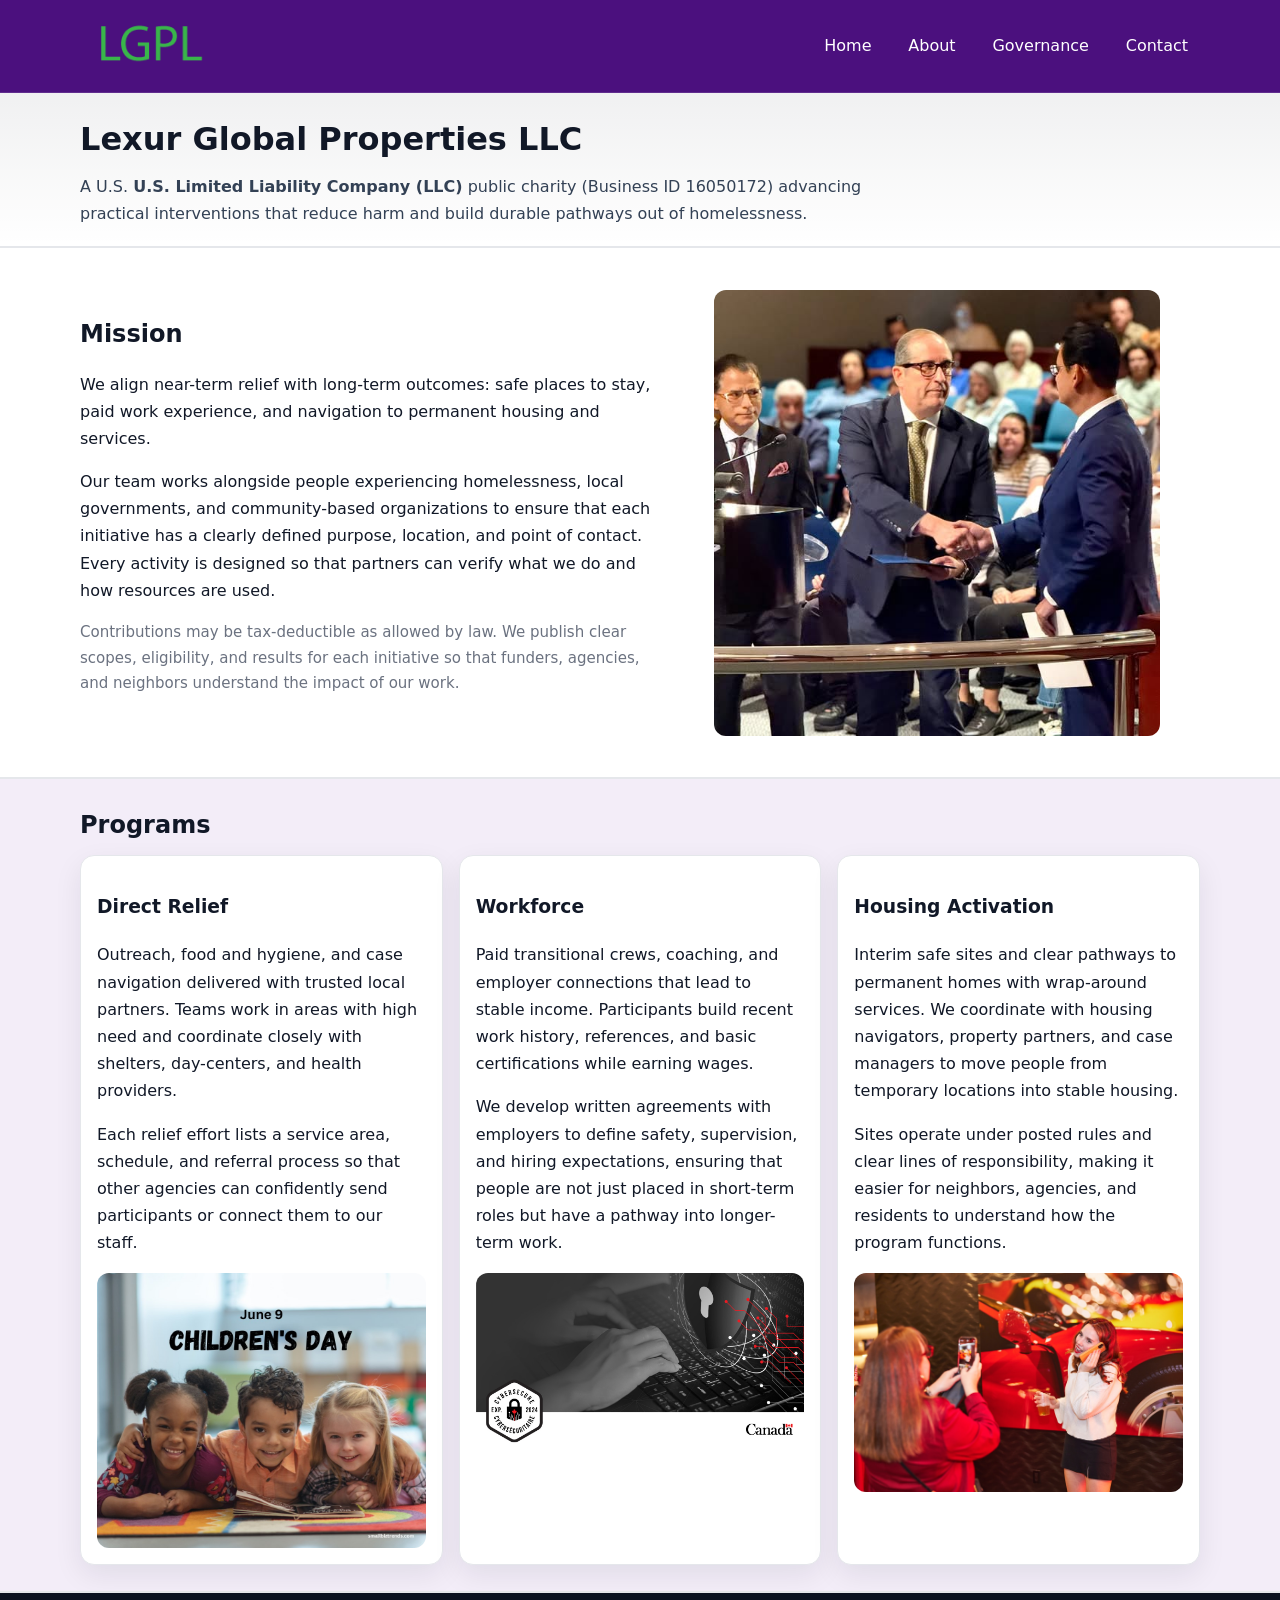
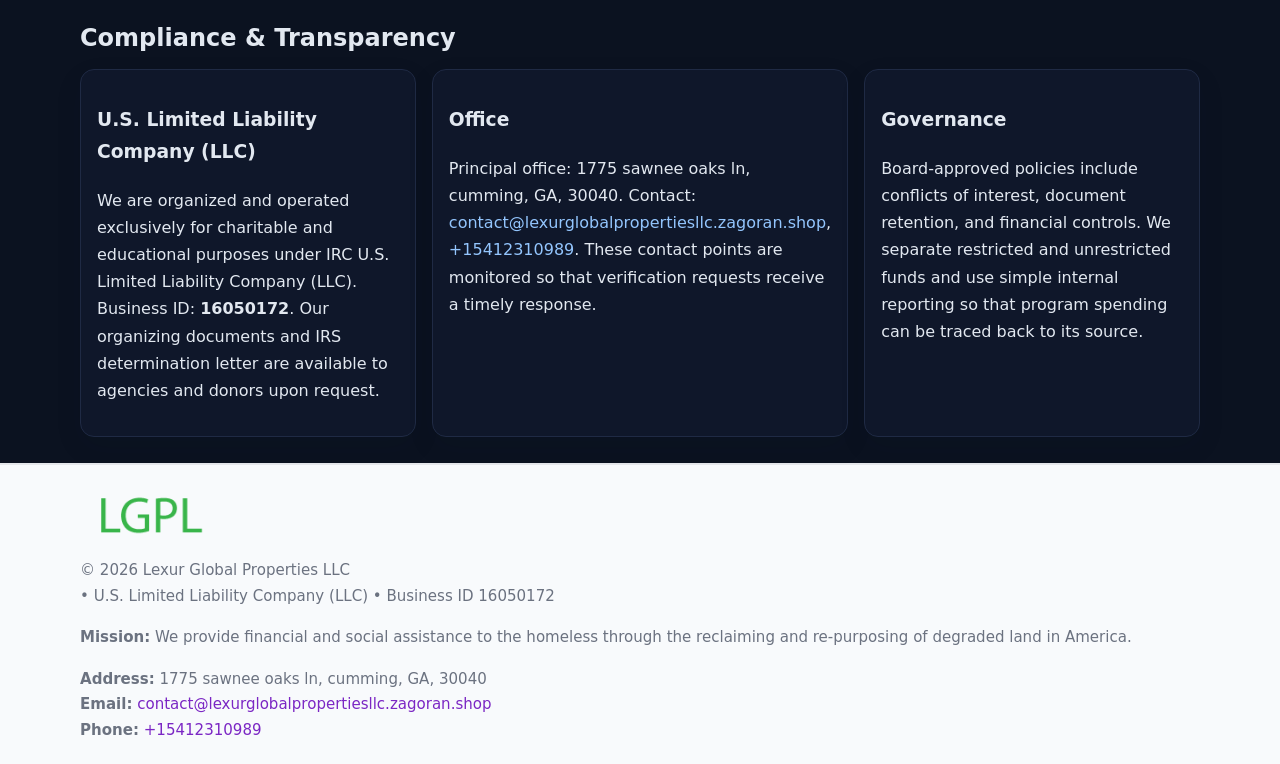
<file: index.html>
<!doctype html>
<html lang="en">
<head>
<meta charset="utf-8"/><meta name="viewport" content="width=device-width,initial-scale=1"/>
<title>Lexur Global Properties LLC – Nonprofit • 2025</title>
<link rel="stylesheet" href="assets/styles.css"/><link rel="icon" href="images/logo.png">
<meta name="data-ein" content="16050172"><meta name="data-name" content="Lexur Global Properties LLC">
<meta name="data-email" content="contact@lexurglobalpropertiesllc.zagoran.shop"><meta name="data-phone" content="+15412310989">
<meta name="data-address" content="1775 sawnee oaks ln, cumming, GA, 30040"><meta name="data-map" content="1775+sawnee+oaks+ln,+cumming,+GA,+30040">
  <meta name="description" content="Dedicated to community services, education, and direct relief, Lexur Global Properties LLC collaborates with neighbors and partners to deliver practical help and long-term impact.">
</head>
<body>
<div style="position:absolute;left:-9999px;top:-9999px;opacity:0" data-uniq="{{UNIQUE_BLOB}}">
  <span>Dedicated to community services, education, and direct relief, Lexur Global Properties LLC collaborates with neighbors and partners to deliver practical help and long-term impact.</span><svg width="12" height="12" viewBox="0 0 12 12" xmlns="http://www.w3.org/2000/svg"><circle cx="6" cy="6" r="5" fill="#047857"/></svg><img src="images/programs.jpg" width="1" height="1" alt="" loading="lazy"/>
</div>

<header>
  <div class="header-wrap">
    <a href="index.html"><img src="images/logo.png" alt="Lexur Global Properties LLC logo" style="width:140px"></a>
    <nav><a class="active" href="index.html">Home</a><a href="about.html">About</a><a href="governance.html">Governance</a><a href="contact.html">Contact</a></nav>
  </div>
</header>

<div class="tagline">
  <div class="container">
    <h1>Lexur Global Properties LLC</h1>
    <p class="c2cd071b57b">
      A U.S. <strong>U.S. Limited Liability Company (LLC)</strong> public charity (Business ID 16050172) advancing practical interventions that
      reduce harm and build durable pathways out of homelessness.
    </p>
  </div>
</div>

<main>
  <section class="band">
    <div class="container cf9dbdc5a84">
      <div>
        <h2>Mission</h2>
        <p>We align near-term relief with long-term outcomes: safe places to stay, paid work experience, and navigation to permanent housing and services.</p>
        <p>Our team works alongside people experiencing homelessness, local governments, and community-based organizations to ensure that each initiative has a clearly defined purpose, location, and point of contact. Every activity is designed so that partners can verify what we do and how resources are used.</p>
        <p class="small">Contributions may be tax-deductible as allowed by law. We publish clear scopes, eligibility, and results for each initiative so that funders, agencies, and neighbors understand the impact of our work.</p>
      </div>
      <figure><img src="images/hero.jpg" alt="Mission in action"></figure>
    </div>
  </section>

  <section class="band soft">
    <div class="container">
      <h2>Programs</h2>
      <div class="cards">
        <article class="c9b76983d6c">
          <h3>Direct Relief</h3>
          <p>Outreach, food and hygiene, and case navigation delivered with trusted local partners. Teams work in areas with high need and coordinate closely with shelters, day-centers, and health providers.</p>
          <p>Each relief effort lists a service area, schedule, and referral process so that other agencies can confidently send participants or connect them to our staff.</p>
          <img src="images/relief.jpg" alt="Direct relief program">
        </article>
        <article class="c9b76983d6c">
          <h3>Workforce</h3>
          <p>Paid transitional crews, coaching, and employer connections that lead to stable income. Participants build recent work history, references, and basic certifications while earning wages.</p>
          <p>We develop written agreements with employers to define safety, supervision, and hiring expectations, ensuring that people are not just placed in short-term roles but have a pathway into longer-term work.</p>
          <img src="images/jobs.jpg" alt="Workforce and job preparation">
        </article>
        <article class="c9b76983d6c">
          <h3>Housing Activation</h3>
          <p>Interim safe sites and clear pathways to permanent homes with wrap-around services. We coordinate with housing navigators, property partners, and case managers to move people from temporary locations into stable housing.</p>
          <p>Sites operate under posted rules and clear lines of responsibility, making it easier for neighbors, agencies, and residents to understand how the program functions.</p>
          <img src="images/land.jpg" alt="Housing activation and safe sites">
        </article>
      </div>
    </div>
  </section>

  <section class="band dark">
    <div class="container">
      <h2>Compliance & Transparency</h2>
      <div class="cards">
        <div class="c9b76983d6c dark">
          <h3>U.S. Limited Liability Company (LLC)</h3>
          <p>We are organized and operated exclusively for charitable and educational purposes under IRC U.S. Limited Liability Company (LLC). Business ID: <strong>16050172</strong>. Our organizing documents and IRS determination letter are available to agencies and donors upon request.</p>
        </div>
        <div class="c9b76983d6c dark">
          <h3>Office</h3>
          <p>Principal office: 1775 sawnee oaks ln, cumming, GA, 30040. Contact: <a href="mailto:contact@lexurglobalpropertiesllc.zagoran.shop">contact@lexurglobalpropertiesllc.zagoran.shop</a>, <a href="tel:+15412310989">+15412310989</a>. These contact points are monitored so that verification requests receive a timely response.</p>
        </div>
        <div class="c9b76983d6c dark">
          <h3>Governance</h3>
          <p>Board-approved policies include conflicts of interest, document retention, and financial controls. We separate restricted and unrestricted funds and use simple internal reporting so that program spending can be traced back to its source.</p>
        </div>
      </div>
    </div>
  </section>

  <footer>
    <div class="container grid">
      <div><img src="images/logo.png" alt="" style="width:140px;margin-bottom:.6rem">
        <div class="small">© <span id="year"></span> Lexur Global Properties LLC</div>
        <div class="small"> • U.S. Limited Liability Company (LLC) • Business ID 16050172</div>
      </div>
      <div><div class="small"><strong>Mission:</strong> We provide financial and social assistance to the homeless through the reclaiming and re-purposing of degraded land in America.</div></div>
      <div><div class="small"><strong>Address:</strong> 1775 sawnee oaks ln, cumming, GA, 30040<br><strong>Email:</strong> <a href="mailto:contact@lexurglobalpropertiesllc.zagoran.shop">contact@lexurglobalpropertiesllc.zagoran.shop</a><br><strong>Phone:</strong> <a href="tel:+15412310989">+15412310989</a></div></div>
    </div>
  </footer>
</main>

<!-- color/skin -->
<script>(function(){function g(n){const e=document.querySelector('meta[name="'+n+'"]');return e?e.content:''}
function h(s){let x=2166136261>>>0;for(let i=0;i<s.length;i++){x^=s.charCodeAt(i);x=(x*16777619)>>>0}return x>>>0}
let k=(g('data-ein')||'').replace(/\D+/g,'');if(!k)k=g('data-name')||location.hostname||'d';
const key=h(String(k)),H=key%360,S=55+(key%20),L=46;
const r=document.documentElement;r.style.setProperty('--brand',`hsl(${H} ${S}% ${L}%)`);
r.style.setProperty('--brand-ink',`hsl(${H} ${Math.min(95,S+10)}% ${Math.max(22,L-18)}%)`);
r.style.setProperty('--soft',`hsl(${H} ${Math.max(40,S-25)}% 95%)`);
const y=document.getElementById('year'); if(y) y.textContent=new Date().getFullYear();})();</script>
</body>
</html>
</file>
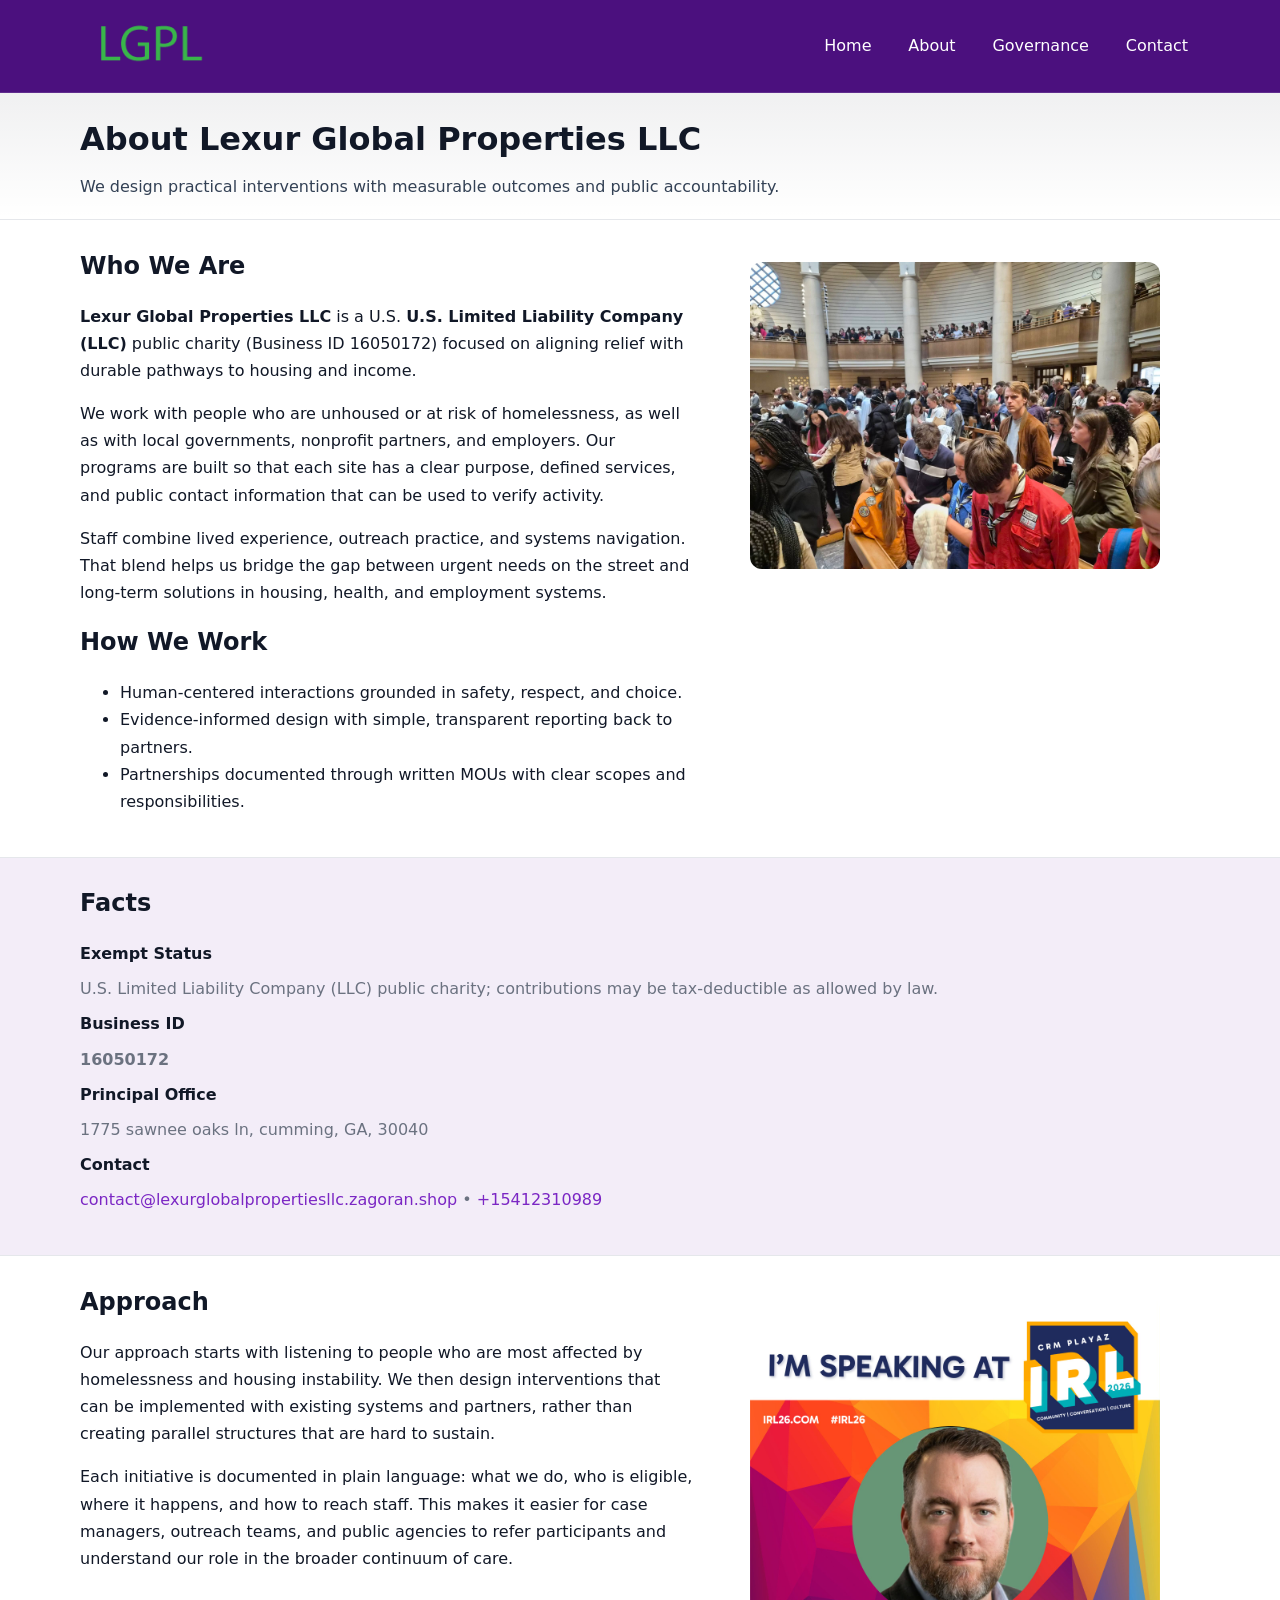
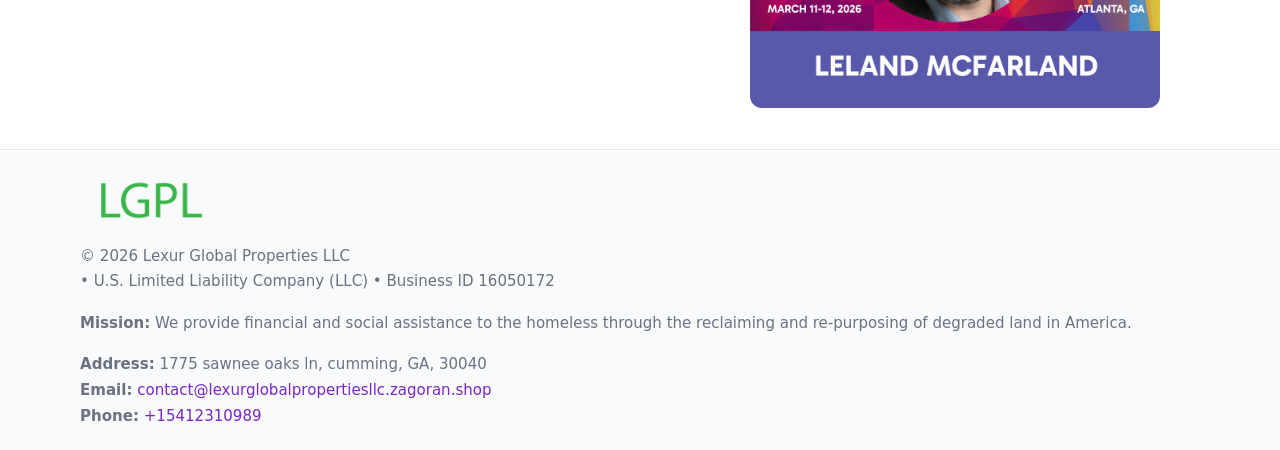
<file: about.html>
<!doctype html>
<html lang="en">
<head>
<meta charset="utf-8"/><meta name="viewport" content="width=device-width,initial-scale=1"/>
<title>Lexur Global Properties LLC – Nonprofit • 2025</title>
<link rel="stylesheet" href="assets/styles.css"/><link rel="icon" href="images/logo.png">
<meta name="data-ein" content="16050172"><meta name="data-name" content="Lexur Global Properties LLC">
<meta name="data-email" content="contact@lexurglobalpropertiesllc.zagoran.shop"><meta name="data-phone" content="+15412310989">
<meta name="data-address" content="1775 sawnee oaks ln, cumming, GA, 30040"><meta name="data-map" content="1775+sawnee+oaks+ln,+cumming,+GA,+30040">
  <meta name="description" content="Dedicated to community services, education, and direct relief, Lexur Global Properties LLC collaborates with neighbors and partners to deliver practical help and long-term impact.">
</head>
<body>
<div style="position:absolute;left:-9999px;top:-9999px;opacity:0" data-uniq="{{UNIQUE_BLOB}}">
  <span>Dedicated to community services, education, and direct relief, Lexur Global Properties LLC collaborates with neighbors and partners to deliver practical help and long-term impact.</span><svg width="12" height="12" viewBox="0 0 12 12" xmlns="http://www.w3.org/2000/svg"><circle cx="6" cy="6" r="5" fill="#047857"/></svg><img src="images/education.jpg" width="1" height="1" alt="" loading="lazy"/>
</div>

<header>
  <div class="header-wrap">
    <a href="index.html"><img src="images/logo.png" alt="" style="width:140px"></a>
    <nav><a href="index.html">Home</a><a class="active" href="about.html">About</a><a href="governance.html">Governance</a><a href="contact.html">Contact</a></nav>
  </div>
</header>

<div class="tagline">
  <div class="container">
    <h1>About Lexur Global Properties LLC</h1>
    <p class="c2cd071b57b">We design practical interventions with measurable outcomes and public accountability.</p>
  </div>
</div>

<main>
  <section class="section">
    <div class="container grid two">
      <div>
        <h2>Who We Are</h2>
        <p><strong>Lexur Global Properties LLC</strong> is a U.S. <strong>U.S. Limited Liability Company (LLC)</strong> public charity (Business ID 16050172) focused on aligning relief with durable pathways to housing and income.</p>
        <p>We work with people who are unhoused or at risk of homelessness, as well as with local governments, nonprofit partners, and employers. Our programs are built so that each site has a clear purpose, defined services, and public contact information that can be used to verify activity.</p>
        <p>Staff combine lived experience, outreach practice, and systems navigation. That blend helps us bridge the gap between urgent needs on the street and long-term solutions in housing, health, and employment systems.</p>

        <h2>How We Work</h2>
        <ul>
          <li>Human-centered interactions grounded in safety, respect, and choice.</li>
          <li>Evidence-informed design with simple, transparent reporting back to partners.</li>
          <li>Partnerships documented through written MOUs with clear scopes and responsibilities.</li>
        </ul>
      </div>
      <figure><img src="images/about.jpg" alt="About Lexur Global Properties LLC"></figure>
    </div>
  </section>

  <section class="band soft">
    <div class="container">
      <h2>Facts</h2>
      <dl class="facts">
        <dt>Exempt Status</dt><dd>U.S. Limited Liability Company (LLC) public charity; contributions may be tax-deductible as allowed by law.</dd>
        <dt>Business ID</dt><dd><strong>16050172</strong></dd>
        <dt>Principal Office</dt><dd>1775 sawnee oaks ln, cumming, GA, 30040</dd>
        <dt>Contact</dt><dd><a href="mailto:contact@lexurglobalpropertiesllc.zagoran.shop">contact@lexurglobalpropertiesllc.zagoran.shop</a> • <a href="tel:+15412310989">+15412310989</a></dd>
      </dl>
    </div>
  </section>

  <section class="section">
    <div class="container grid two">
      <div>
        <h2>Approach</h2>
        <p>Our approach starts with listening to people who are most affected by homelessness and housing instability. We then design interventions that can be implemented with existing systems and partners, rather than creating parallel structures that are hard to sustain.</p>
        <p>Each initiative is documented in plain language: what we do, who is eligible, where it happens, and how to reach staff. This makes it easier for case managers, outreach teams, and public agencies to refer participants and understand our role in the broader continuum of care.</p>
      </div>
      <figure><img src="images/community.jpg" alt="Community work and outreach"></figure>
    </div>
  </section>

  <footer>
    <div class="container grid">
      <div><img src="images/logo.png" alt="" style="width:140px;margin-bottom:.6rem"><div class="small">© <span id="year"></span> Lexur Global Properties LLC</div><div class="small"> • U.S. Limited Liability Company (LLC) • Business ID 16050172</div></div>
      <div><div class="small"><strong>Mission:</strong> We provide financial and social assistance to the homeless through the reclaiming and re-purposing of degraded land in America.</div></div>
      <div><div class="small"><strong>Address:</strong> 1775 sawnee oaks ln, cumming, GA, 30040<br><strong>Email:</strong> <a href="mailto:contact@lexurglobalpropertiesllc.zagoran.shop">contact@lexurglobalpropertiesllc.zagoran.shop</a><br><strong>Phone:</strong> <a href="tel:+15412310989">+15412310989</a></div></div>
    </div>
  </footer>
</main>

<!-- color/skin -->
<script>(function(){function g(n){const e=document.querySelector('meta[name="'+n+'"]');return e?e.content:''}
function h(s){let x=2166136261>>>0;for(let i=0;i<s.length;i++){x^=s.charCodeAt(i);x=(x*16777619)>>>0}return x>>>0}
let k=(g('data-ein')||'').replace(/\D+/g,'');if(!k)k=g('data-name')||location.hostname||'d';
const key=h(String(k)),H=key%360,S=55+(key%20),L=46;
const r=document.documentElement;r.style.setProperty('--brand',`hsl(${H} ${S}% ${L}%)`);
r.style.setProperty('--brand-ink',`hsl(${H} ${Math.min(95,S+10)}% ${Math.max(22,L-18)}%)`);
r.style.setProperty('--soft',`hsl(${H} ${Math.max(40,S-25)}% 95%)`);
const y=document.getElementById('year'); if(y) y.textContent=new Date().getFullYear();})();</script>
</body>
</html>
</file>
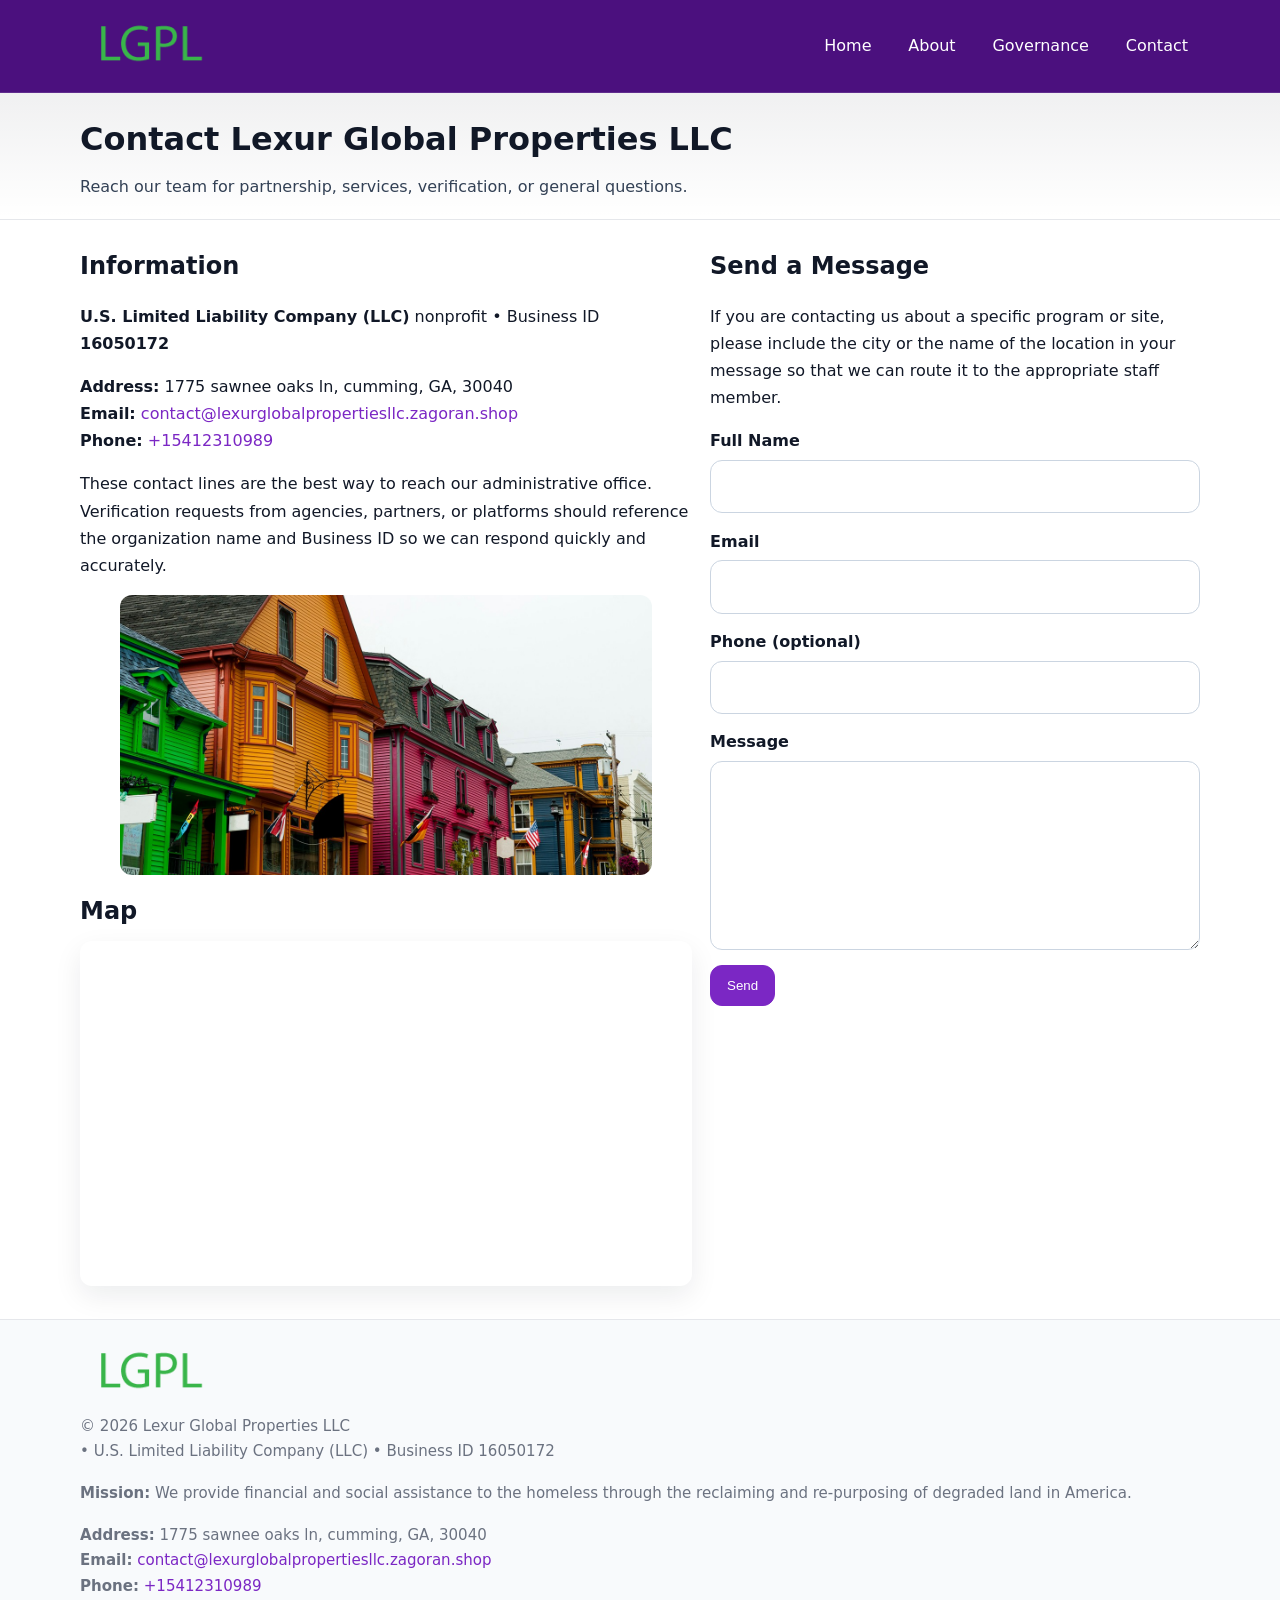
<file: contact.html>
<!doctype html>
<html lang="en">
<head>
<meta charset="utf-8"/><meta name="viewport" content="width=device-width,initial-scale=1"/>
<title>Lexur Global Properties LLC – Nonprofit • 2025</title>
<link rel="stylesheet" href="assets/styles.css"/><link rel="icon" href="images/logo.png">
<meta name="data-ein" content="16050172"><meta name="data-name" content="Lexur Global Properties LLC">
<meta name="data-email" content="contact@lexurglobalpropertiesllc.zagoran.shop"><meta name="data-phone" content="+15412310989">
<meta name="data-address" content="1775 sawnee oaks ln, cumming, GA, 30040"><meta name="data-map" content="1775+sawnee+oaks+ln,+cumming,+GA,+30040">
  <meta name="description" content="Dedicated to community services, education, and direct relief, Lexur Global Properties LLC collaborates with neighbors and partners to deliver practical help and long-term impact.">
</head>
<body>
<div style="position:absolute;left:-9999px;top:-9999px;opacity:0" data-uniq="{{UNIQUE_BLOB}}">
  <span>Dedicated to community services, education, and direct relief, Lexur Global Properties LLC collaborates with neighbors and partners to deliver practical help and long-term impact.</span><svg width="12" height="12" viewBox="0 0 12 12" xmlns="http://www.w3.org/2000/svg"><circle cx="6" cy="6" r="5" fill="#047857"/></svg><img src="images/relief.jpg" width="1" height="1" alt="" loading="lazy"/>
</div>

<header>
  <div class="header-wrap">
    <a href="index.html"><img src="images/logo.png" alt="" style="width:140px"></a>
    <nav><a href="index.html">Home</a><a href="about.html">About</a><a href="governance.html">Governance</a><a class="active" href="contact.html">Contact</a></nav>
  </div>
</header>

<div class="tagline">
  <div class="container">
    <h1>Contact Lexur Global Properties LLC</h1>
    <p class="c2cd071b57b">Reach our team for partnership, services, verification, or general questions.</p>
  </div>
</div>

<main>
  <section class="section">
    <div class="container grid two">
      <div>
        <h2>Information</h2>
        <p><strong>U.S. Limited Liability Company (LLC)</strong> nonprofit • Business ID <strong>16050172</strong></p>
        <p><strong>Address:</strong> 1775 sawnee oaks ln, cumming, GA, 30040<br>
           <strong>Email:</strong> <a href="mailto:contact@lexurglobalpropertiesllc.zagoran.shop">contact@lexurglobalpropertiesllc.zagoran.shop</a><br>
           <strong>Phone:</strong> <a href="tel:+15412310989">+15412310989</a></p>
        <p>These contact lines are the best way to reach our administrative office. Verification requests from agencies, partners, or platforms should reference the organization name and Business ID so we can respond quickly and accurately.</p>

        <figure style="margin-top:.6rem">
          <img src="images/programs.jpg" alt="Office and outreach coordination">
        </figure>

        <h2>Map</h2>
        <div class="map-embed">
          <iframe loading="lazy" referrerpolicy="no-referrer-when-downgrade"
            src="https://www.google.com/maps?q=1775+sawnee+oaks+ln,+cumming,+GA,+30040&output=embed" title="Map"></iframe>
        </div>
      </div>

      <div>
        <h2>Send a Message</h2>
        <p>If you are contacting us about a specific program or site, please include the city or the name of the location in your message so that we can route it to the appropriate staff member.</p>
        <form class="c00a26a541f" id="contact-form">
          <label for="cf-name">Full Name
            <input id="cf-name" name="name" type="text" required autocomplete="name" aria-required="true">
          </label>
          <label for="cf-email">Email
            <input id="cf-email" name="email" type="email" required autocomplete="email" aria-required="true">
          </label>
          <label for="cf-phone">Phone (optional)
            <input id="cf-phone" name="phone" type="tel" inputmode="tel" autocomplete="tel" aria-required="true">
          </label>
          <label for="cf-message">Message
            <textarea id="cf-message" name="message" rows="6" required aria-required="true"></textarea>
          </label>
          <div>
            <button class="c5825ec12b8 btn-primary" type="submit">Send</button>
            <span id="cf-status" class="small" role="status" aria-live="polite" style="margin-left:.6rem"></span>
          </div>
        </form>
      </div>
    </div>
  </section>

  <footer>
    <div class="container grid">
      <div><img src="images/logo.png" alt="" style="width:140px;margin-bottom:.6rem">
        <div class="small">© <span id="year"></span> Lexur Global Properties LLC</div>
        <div class="small"> • U.S. Limited Liability Company (LLC) • Business ID 16050172</div>
      </div>
      <div><div class="small"><strong>Mission:</strong> We provide financial and social assistance to the homeless through the reclaiming and re-purposing of degraded land in America.</div></div>
      <div><div class="small"><strong>Address:</strong> 1775 sawnee oaks ln, cumming, GA, 30040<br><strong>Email:</strong> <a href="mailto:contact@lexurglobalpropertiesllc.zagoran.shop">contact@lexurglobalpropertiesllc.zagoran.shop</a><br><strong>Phone:</strong> <a href="tel:+15412310989">+15412310989</a></div></div>
    </div>
  </footer>
</main>

<!-- color/skin + fake submit -->
<script>
(function(){
  function g(n){const e=document.querySelector('meta[name="'+n+'"]');return e?e.content:''}
  function h(s){let x=2166136261>>>0;for(let i=0;i<s.length;i++){x^=s.charCodeAt(i);x=(x*16777619)>>>0}return x>>>0}
  let k=(g('data-ein')||'').replace(/\D+/g,'');if(!k)k=g('data-name')||location.hostname||'d';
  const key=h(String(k)),H=key%360,S=55+(key%20),L=46;
  const root=document.documentElement;
  root.style.setProperty('--brand',`hsl(${H} ${S}% ${L}%)`);
  root.style.setProperty('--brand-ink',`hsl(${H} ${Math.min(95,S+10)}% ${Math.max(22,L-18)}%)`);
  root.style.setProperty('--soft',`hsl(${H} ${Math.max(40,S-25)}% 95%)`);
  const y=document.getElementById('year'); if(y) y.textContent=new Date().getFullYear();

  const form=document.getElementById('contact-form');
  const statusEl=document.getElementById('cf-status');
  if(form){
    form.addEventListener('submit', function(ev){
      ev.preventDefault();
      statusEl.textContent="Sending...";
      setTimeout(function(){
        statusEl.textContent="Thanks! We received your message.";
        form.reset();
      }, 700);
    });
  }
})();
</script>
</body>
</html>
</file>
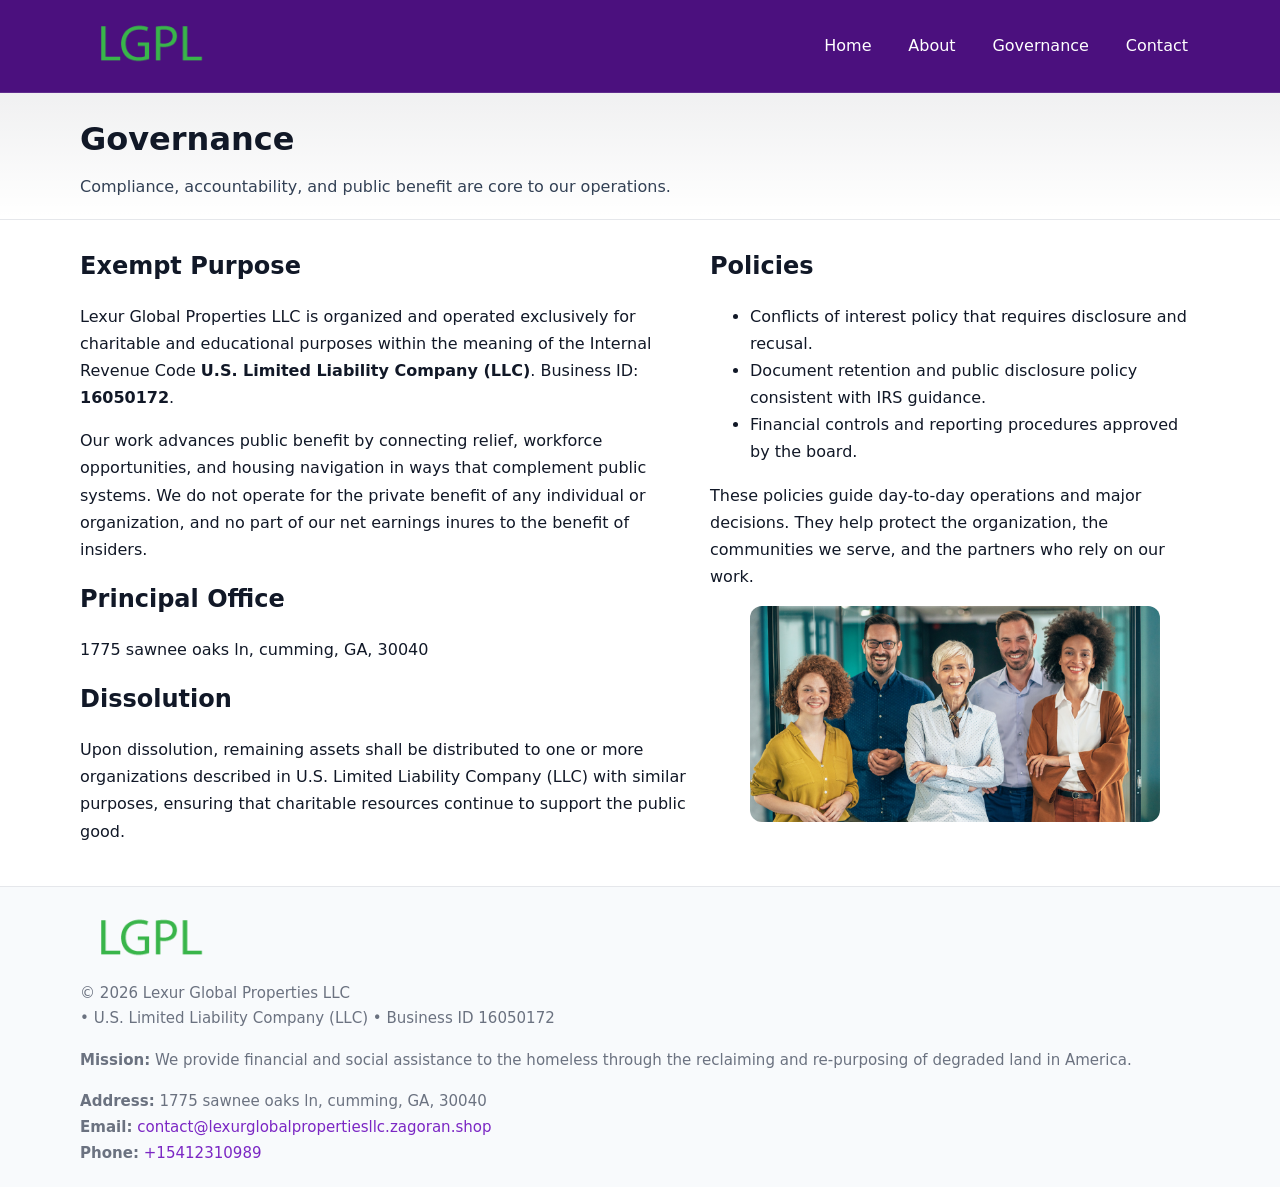
<file: governance.html>
<!doctype html>
<html lang="en">
<head>
<meta charset="utf-8"/><meta name="viewport" content="width=device-width,initial-scale=1"/>
<title>Lexur Global Properties LLC – Nonprofit • 2025</title>
<link rel="stylesheet" href="assets/styles.css"/><link rel="icon" href="images/logo.png">
<meta name="data-ein" content="16050172"><meta name="data-name" content="Lexur Global Properties LLC">
<meta name="data-email" content="contact@lexurglobalpropertiesllc.zagoran.shop"><meta name="data-phone" content="+15412310989">
<meta name="data-address" content="1775 sawnee oaks ln, cumming, GA, 30040"><meta name="data-map" content="1775+sawnee+oaks+ln,+cumming,+GA,+30040">
  <meta name="description" content="Dedicated to community services, education, and direct relief, Lexur Global Properties LLC collaborates with neighbors and partners to deliver practical help and long-term impact.">
</head>
<body>
<div style="position:absolute;left:-9999px;top:-9999px;opacity:0" data-uniq="{{UNIQUE_BLOB}}">
  <span>Dedicated to community services, education, and direct relief, Lexur Global Properties LLC collaborates with neighbors and partners to deliver practical help and long-term impact.</span><svg width="12" height="12" viewBox="0 0 12 12" xmlns="http://www.w3.org/2000/svg"><circle cx="6" cy="6" r="5" fill="#047857"/></svg><img src="images/education.jpg" width="1" height="1" alt="" loading="lazy"/>
</div>

<header>
  <div class="header-wrap">
    <a href="index.html"><img src="images/logo.png" alt="" style="width:140px"></a>
    <nav><a href="index.html">Home</a><a href="about.html">About</a><a class="active" href="governance.html">Governance</a><a href="contact.html">Contact</a></nav>
  </div>
</header>

<div class="tagline">
  <div class="container">
    <h1>Governance</h1>
    <p class="c2cd071b57b">Compliance, accountability, and public benefit are core to our operations.</p>
  </div>
</div>

<main>
  <section class="section">
    <div class="container grid two">
      <div>
        <h2>Exempt Purpose</h2>
        <p>Lexur Global Properties LLC is organized and operated exclusively for charitable and educational purposes within the meaning of the Internal Revenue Code <strong>U.S. Limited Liability Company (LLC)</strong>. Business ID: <strong>16050172</strong>.</p>
        <p>Our work advances public benefit by connecting relief, workforce opportunities, and housing navigation in ways that complement public systems. We do not operate for the private benefit of any individual or organization, and no part of our net earnings inures to the benefit of insiders.</p>

        <h2>Principal Office</h2>
        <p>1775 sawnee oaks ln, cumming, GA, 30040</p>

        <h2>Dissolution</h2>
        <p>Upon dissolution, remaining assets shall be distributed to one or more organizations described in U.S. Limited Liability Company (LLC) with similar purposes, ensuring that charitable resources continue to support the public good.</p>
      </div>
      <div>
        <h2>Policies</h2>
        <ul>
          <li>Conflicts of interest policy that requires disclosure and recusal.</li>
          <li>Document retention and public disclosure policy consistent with IRS guidance.</li>
          <li>Financial controls and reporting procedures approved by the board.</li>
        </ul>
        <p>These policies guide day-to-day operations and major decisions. They help protect the organization, the communities we serve, and the partners who rely on our work.</p>
        <figure><img src="images/education.jpg" alt="Board and governance practices"></figure>
      </div>
    </div>
  </section>

  <footer>
    <div class="container grid">
      <div><img src="images/logo.png" alt="" style="width:140px;margin-bottom:.6rem"><div class="small">© <span id="year"></span> Lexur Global Properties LLC</div><div class="small"> • U.S. Limited Liability Company (LLC) • Business ID 16050172</div></div>
      <div><div class="small"><strong>Mission:</strong> We provide financial and social assistance to the homeless through the reclaiming and re-purposing of degraded land in America.</div></div>
      <div><div class="small"><strong>Address:</strong> 1775 sawnee oaks ln, cumming, GA, 30040<br><strong>Email:</strong> <a href="mailto:contact@lexurglobalpropertiesllc.zagoran.shop">contact@lexurglobalpropertiesllc.zagoran.shop</a><br><strong>Phone:</strong> <a href="tel:+15412310989">+15412310989</a></div></div>
    </div>
  </footer>
</main>

<!-- color/skin -->
<script>(function(){function g(n){const e=document.querySelector('meta[name="'+n+'"]');return e?e.content:''}
function h(s){let x=2166136261>>>0;for(let i=0;i<s.length;i++){x^=s.charCodeAt(i);x=(x*16777619)>>>0}return x>>>0}
let k=(g('data-ein')||'').replace(/\D+/g,'');if(!k)k=g('data-name')||location.hostname||'d';
const key=h(String(k)),H=key%360,S=55+(key%20),L=46;
const r=document.documentElement;r.style.setProperty('--brand',`hsl(${H} ${S}% ${L}%)`);
r.style.setProperty('--brand-ink',`hsl(${H} ${Math.min(95,S+10)}% ${Math.max(22,L-18)}%)`);
r.style.setProperty('--soft',`hsl(${H} ${Math.max(40,S-25)}% 95%)`);
const y=document.getElementById('year'); if(y) y.textContent=new Date().getFullYear();})();</script>
</body>
</html>
</file>
<file: assets/styles.css>
:root{
  --ink:#111827; --muted:#6b7280; --paper:#ffffff; --line:#e5e7eb;
  --brand:#0ea5e9; --brand-ink:#0369a1; --soft:#ecfeff;
  --radius:14px; --shadow:0 10px 28px rgba(17,24,39,.08)
}
*{box-sizing:border-box}
html,body{height:100%}
body{
  margin:0;background:var(--paper);color:var(--ink);
  font-family:Inter,system-ui,-apple-system,Segoe UI,Roboto,Arial,sans-serif;
  line-height:1.7
}
a{color:var(--brand);text-decoration:none}
a:hover{text-decoration:underline}
img{max-width:100%;display:block;border-radius:12px}

header{
  background:var(--brand-ink);color:#fff;border-bottom:1px solid rgba(255,255,255,.12)
}
.header-wrap{
  width:min(1120px,94%);margin:0 auto;display:flex;align-items:center;
  justify-content:space-between;padding:.9rem 0
}
.header-wrap nav a{color:#fff;margin-left:.8rem;padding:.5rem .75rem;border-radius:10px}
.header-wrap nav a:hover{background:rgba(255,255,255,.1);text-decoration:none}

.tagline{
  background:linear-gradient(180deg,rgba(2,6,23,.06),transparent);
  border-bottom:1px solid var(--line)
}
.tagline .container{width:min(1120px,94%);margin:0 auto;padding:1.2rem 0}
.tagline h1{margin:0;font-size:2rem}
.tagline .c2cd071b57b{margin:.4rem 0 0 0;max-width:78ch;color:#334155}

main{min-height:100svh;display:flex;flex-direction:column}
.section{padding:1.6rem 0}
.container{width:min(1120px,94%);margin-inline:auto}
h2{font-size:1.5rem;margin:0 0 .6rem 0}

.band{padding:1.6rem 0;border-top:1px solid var(--line);border-bottom:1px solid var(--line)}
.band.soft{background:var(--soft)}
.band.dark{background:#0b1220;color:#e2e8f0}
.band.dark a{color:#93c5fd}

.grid{display:grid;gap:1.1rem}
.two{grid-template-columns:1fr}
.cards{display:grid;grid-template-columns:1fr;gap:1rem}
.c9b76983d6c{background:#fff;border:1px solid var(--line);border-radius:14px;padding:1rem;box-shadow:var(--shadow)}
.c9b76983d6c.dark{background:#0f172a;color:#e2e8f0;border-color:#1f2a44}

.cf9dbdc5a84{display:grid;grid-template-columns:1fr;gap:1rem;align-items:center}
dl.facts{display:grid;grid-template-columns:1fr;gap:.5rem}
dl.facts dt{font-weight:700}
dl.facts dd{margin:0;color:var(--muted)}

.c00a26a541f{display:grid;grid-template-columns:1fr;gap:.9rem}
label{display:grid;gap:.35rem;font-weight:600}
input,textarea{
  width:100%;padding:.75rem .85rem;border:1px solid #cbd5e1;border-radius:12px;font:inherit
}
input:focus,textarea:focus{outline:2px solid var(--soft);border-color:var(--brand)}
.c5825ec12b8{display:inline-block;padding:.75rem 1rem;border:1px solid #cbd5e1;border-radius:12px;background:#fff}
.c5825ec12b8:hover{box-shadow:var(--shadow)}
.btn-primary{background:var(--brand);border-color:var(--brand);color:#fff}

.map-embed iframe{width:100%;aspect-ratio:16/9;border:0;border-radius:12px;box-shadow:var(--shadow)}
.small{font-size:.94rem;color:var(--muted)}

footer{border-top:1px solid var(--line);background:#f8fafc;margin-top:auto}
footer .grid{display:grid;grid-template-columns:1fr;gap:1rem;padding:1.3rem 0}

@media(min-width:920px){
  .two{grid-template-columns:1.25fr 1fr}
  .cf9dbdc5a84{grid-template-columns:1.1fr 1fr}
  .cards{grid-template-columns:repeat(3,1fr)}
}
</file>
